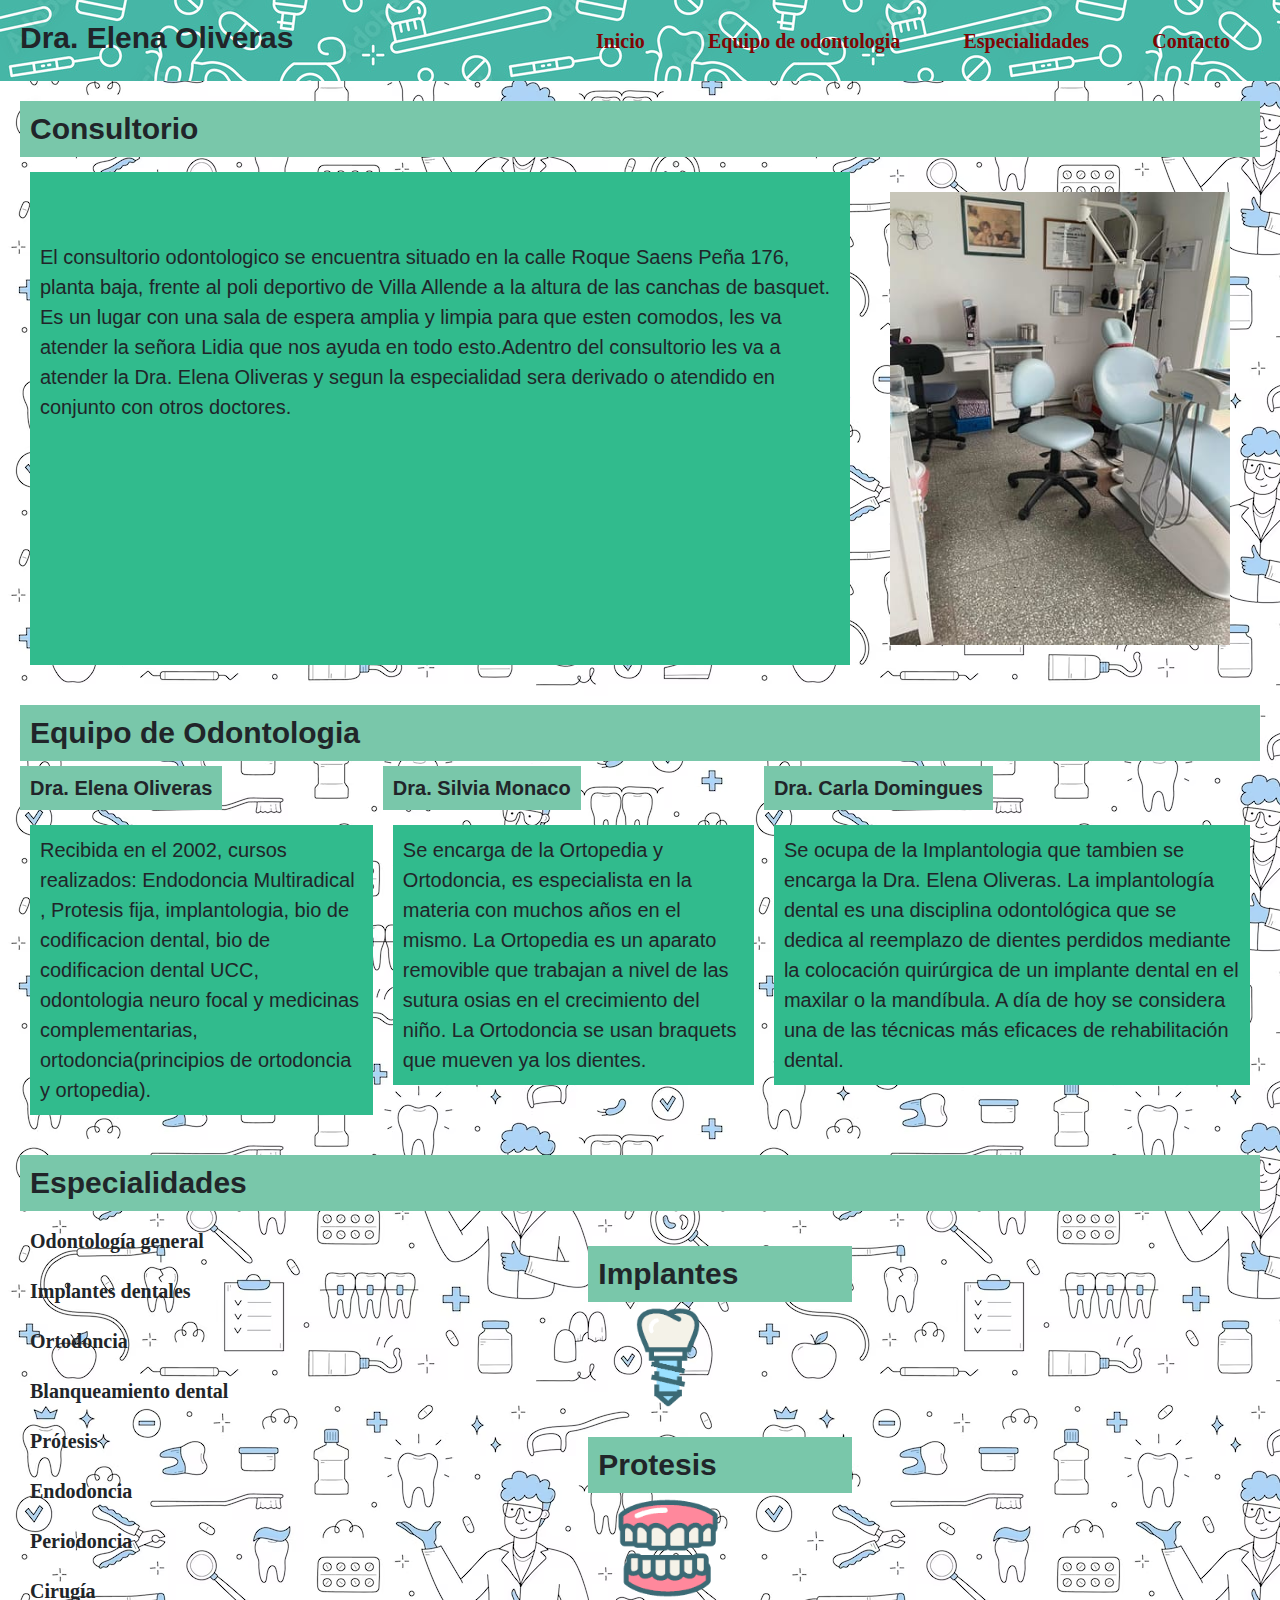
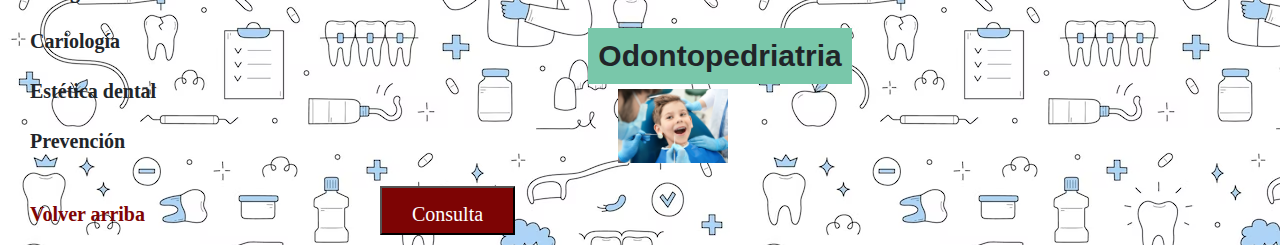
<file: index.html>
<!DOCTYPE html><!--Tipo de documento-->
<html lang="es"><!-- Lenguaje del sitio-->
<head><!-- Parte privada del sitio-->

        <meta charset="UTF-8"><!-- Leer caract. especiales (ñ, o, &)-->
        
        <meta http-equiv="X-UA-Compatible" content="IE=edge"> <!--
        Compatibilidad con Internet Explorer - Edge -->

        <meta name="viewport" content="width=device-width, initial-scale=1.0"><!-- 
        Adaptacion a dispocitivos moviles-->

        <title>Clean Dental- Especialidades Odontológicas en Córdoba Villa Allende</title>

        <link rel="shortcut icon" href="imagenes/ultimo icono diente.png" type="image/x-icon">
        <link rel="stylesheet" href="css/bootstrap.min.css">
        <link rel="stylesheet" href="css/estilos.css">

        <meta name="description" content="Hacemos Todas las especialidades odontológicas.
        Visita a la Odontologa Elena Oliveras Agost y Tene Tu Sonrisa Ideal.
        Somos de Cordoba Villa Allende.Saca Tu Turno en Segundos">

        <meta name="keywords" content="clean dental, pagina odontologia, diente, odontologia
        boca, sonrisa, doctora, odontologa, Cordoba, Villa Allende, Polideportivo,
        lugar odontologico, implantes, protesis, odontopedriatria">

        <meta name="robots" content="index, follow">


    </head>
    <body>

        <header id="Arriva">

            <div class="h2-1">
            

            <h2 class="drainicio">Dra. Elena Oliveras</h2>
    
            </div>

            <nav class="nav1">
                
                
                <a href="index.html" class="nav-inicio"> Inicio</a>
                
                <a href="#equipo-odontologia" class="nav-equipoodontologia">Equipo de odontologia</a>
                
                <a href="#especialidadesh2" class="nav-especialidades">Especialidades</a>
                
                <a href="paginas/contacto.html" class="nav-contacto" >Contacto</a>
                
            </nav>
            <nav class="navbar navbar-expand-lg bg-body-tertiary">
                <div class="container-fluid">
                <h2 class="navbar-brand" >Dra. Elena Oliveras</a>
                <button class="navbar-toggler" type="button" data-bs-toggle="collapse" data-bs-target="#navbarNavAltMarkup" aria-controls="navbarNavAltMarkup" aria-expanded="false" aria-label="Toggle navigation">
                    <span class="navbar-toggler-icon"></span>
                </button>
                <div class="collapse navbar-collapse" id="navbarNavAltMarkup">
                    <div class="navbar-nav">
                        <a class="nav-link"href="index.html">Inicio</a>
                        <a href="#equipo-odontologia" class="nav-link">Equipo de odontologia</a>
                        <a href="#especialidadesh2" class="nav-link">Especialidades</a>
                        <a class="nav-link" href="paginas/contacto.html">Contacto</a>
                    </div>
                </div>
                </div>
            </nav>

        </header>

        <main ><!-- contenido principal -->

            <section >

                <h2 class="titulo-consultorio">Consultorio</h2>

                <div class="consultorio">

                <p class="contenidoconsultorio">
                El consultorio odontologico se encuentra situado en la calle
                Roque Saens Peña 176, planta baja, frente al poli deportivo 
                de Villa Allende a la altura de las canchas de basquet.
                Es un lugar con una sala de espera amplia y limpia para 
                que esten comodos, les va atender la señora Lidia que nos ayuda
                en todo esto.Adentro del consultorio les va a atender la
                Dra. Elena Oliveras y segun la especialidad sera derivado o atendido
                en conjunto con otros doctores.
            

                </p>

                
                <img src="imagenes/imagen consultorio.jpg" alt="Consultorio de Clean Dental en Villa Allende" class="imagenconsul">

                </div> 


            </section>

            <section>   
                        <h2 id="equipo-odontologia" >Equipo de Odontologia </h2>

                <article class="equipoodontologico">
        
                    <article>
                    
                        <h3 >Dra. Elena Oliveras</h3>             
        
                        <p > 

                        Recibida en el 2002, cursos realizados: Endodoncia Multiradical
                        , Protesis fija, implantologia, bio de codificacion dental,
                        bio de codificacion dental UCC, odontologia neuro focal y medicinas
                        complementarias, ortodoncia(principios de ortodoncia y ortopedia).                                                                      
            
                        </p>

                    </article>
                
                    <article>
                        <h3 >Dra. Silvia Monaco</h3> 

                        <p > 
                        Se encarga de la Ortopedia y Ortodoncia, es especialista
                        en la materia con muchos años en el mismo. La Ortopedia 
                        es un aparato removible que trabajan a nivel de las sutura
                        osias en el crecimiento del niño. La Ortodoncia se usan
                            braquets que mueven ya los dientes.


                        </p>
                    </article>                                                                                        

                    <article>

                        <h3 >Dra. Carla Domingues</h3>

            
                        <p >
                        Se ocupa de la Implantologia que tambien se encarga
                        la Dra. Elena Oliveras. La implantología dental es
                        una disciplina odontológica que se dedica al reemplazo
                        de dientes perdidos mediante la colocación quirúrgica
                        de un implante dental en el maxilar o la mandíbula.
                        A día de hoy se considera una de las técnicas más
                        eficaces de rehabilitación dental.

                        </p>
                    </article>
                </article>
            </section>

        <section>

                        <h2 id="especialidadesh2">Especialidades</h2>
                
            <article class="especialidades">

                    <div>

                        <li >Odontología general</li>
                        <li> Implantes dentales</li>
                        <li>Ortodoncia</li> 
                        <li>Blanqueamiento dental</li>
                        <li>Prótesis</li>    
                        <li>Endodoncia</li>    
                        <li>Periodoncia</li>    
                        <li>Cirugía</li>    
                        <li>Cariología</li>    
                        <li>Estética dental</li>    
                        <li>Prevención</li> 
            
                
                    </div>

                <div class="imgespecialidades">

                    <div class="implantesinicio">

                        <h2>Implantes</h2>
                        <a href="paginas/Implates.html"><img src="imagenes/implantesinicio.png" alt="Implates de Clean Dental en Villa Allende" class="imgimplantesinicio"
                            ></a>

                    </div>

                    <div class="protesisinicio">

                        <h2>Protesis</h2>
                        <a href="paginas/Protesis.html"><img src="imagenes/protesisinicio.png"
                        alt="Protesis de Clean Dental en Villa Allende" class="imgprotesisinicio"></a>

                    </div>

                    <div class="odontopedriatriainicio">

                        <h2>Odontopedriatria</h2>
                        <a href="paginas/Odontopedriatria.html"><img src="imagenes/imagen niño.jpg" alt="Odontopedriatria de Clean Dental e n Villa Allende" class="imgodontopedriatriainicio"></a>
            
                    </div>


                </div>

            </article>
            
        </section>


    </main>
    
        <footer><!--Pie de pagina -->

            <a href="#Arriva" class="volver-arriba">Volver arriba </a>

            <button class="botoninicioconsulta"><a class="consulta" href="paginas/contacto.html">Consulta</a></button>
            
        </footer>
    
            <script src="js/bootstrap.min.js"></script>

    </body>
</html>
</file>
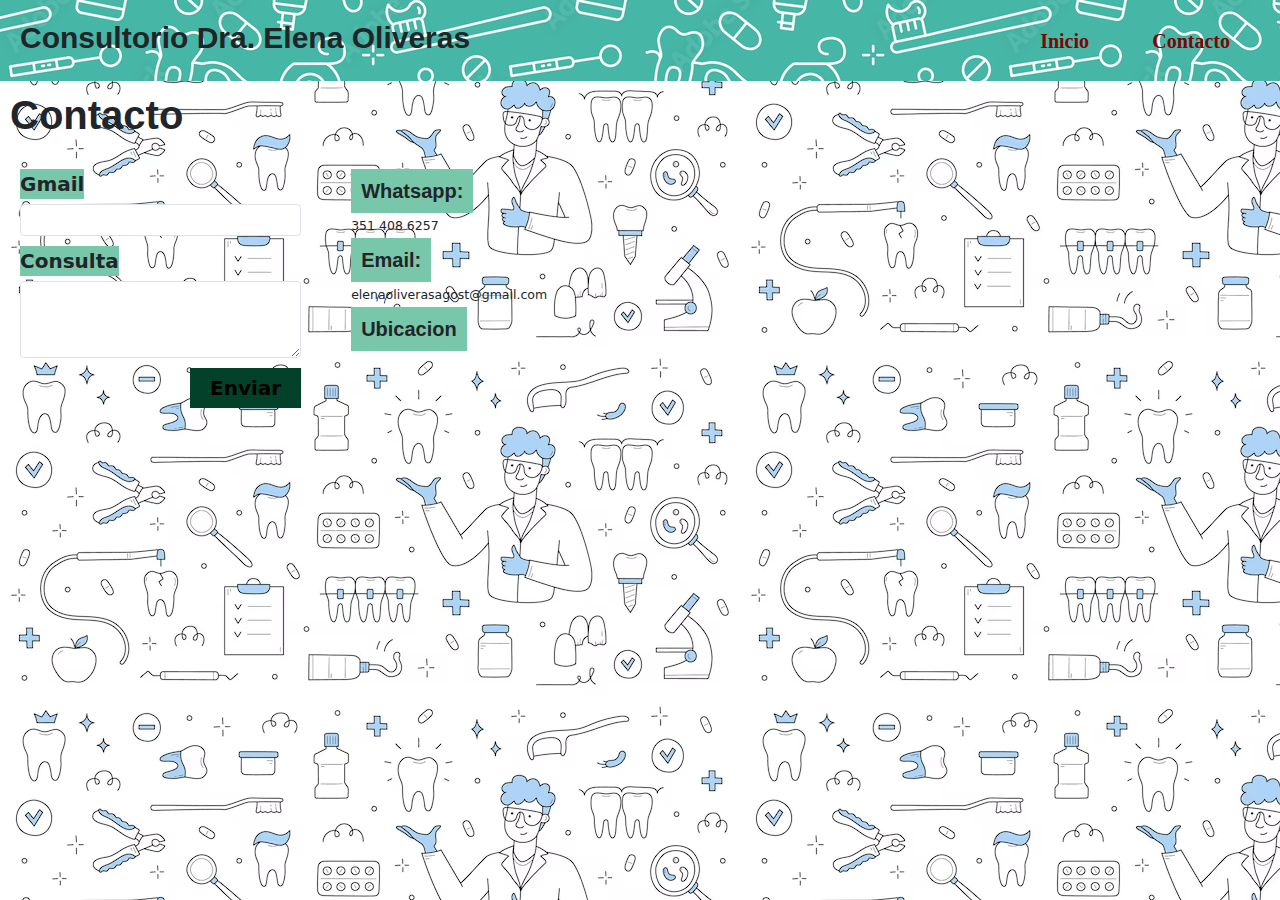
<file: contacto.html>
<!DOCTYPE html>
<html lang="es">
    <head>
        <meta charset="UTF-8">

        <meta http-equiv="X-UA-Compatible" content="IE=edge">

        <meta name="viewport" content="width=device-width, initial-scale=1.0">
        
        <title>Contacto</title>
        
        <link rel="shortcut icon" href="imagenes/Telefono icono.png" type="image/x-icon">

        <link rel="stylesheet" href="css/bootstrap.min.css">

        <link rel="stylesheet" href="css/estilos.css">

    </head>

    <body>

        <header class="header-flex">

                <div class="h2-1">

                    <h2 class="drainicio2">Consultorio 
                    Dra. Elena Oliveras
                    </h2>
    
                </div>

            <nav class="nav1">

                    <a href="index.html"> Inicio</a>

                    <a href="contacto.html">Contacto</a>

            </nav>

            <nav class="navbar navbar-expand-lg bg-body-tertiary">
                <div class="container-fluid">
                <h2 class="navbar-brand" >Dra. Elena Oliveras</a>
                <button class="navbar-toggler" type="button" data-bs-toggle="collapse" data-bs-target="#navbarNavAltMarkup" aria-controls="navbarNavAltMarkup" aria-expanded="false" aria-label="Toggle navigation">
                    <span class="navbar-toggler-icon"></span>
                </button>
                <div class="collapse navbar-collapse" id="navbarNavAltMarkup">
                    <div class="navbar-nav">
                        <a class="nav-link"href="index.html">Inicio</a>
                        
                        
                        <a class="nav-link" href="contacto.html">Contacto</a>
                    </div>
                </div>
                </div>
            </nav>

        </header>

        <main>

            <h1>
                Contacto
            </h1>

        <section class="contacto">

            <article class="generallabel">

                <form>
                    <div class="mb-3">
                        <label for="exampleFormControlInput1" class="form-label">Gmail</label>
                        <input type="email" class="form-control" id="exampleFormControlInput1" >
                    </div>
                    <div class="mb-3">
                        <label for="exampleFormControlTextarea1" class="form-label">Consulta</label>
                        <textarea class="form-control" id="exampleFormControlTextarea1" rows="3"></textarea>
                    </div>
                    <button type="submit" class="boton-enviar">Enviar</button>
                </form>

            </article>

            <article class="imfoodontologica">      

                    <h3>Whatsapp:</h3>

                    <h5>351 408 6257</h5>
                <div>

                    <h3>Email:</h3>

                    <h5>elenaoliverasagost@gmail.com</h5>
                </div>

                    <h3>Ubicacion</h3>
                <div>

                    <iframe src="https://www.google.com/maps/embed?pb=!1m18!1m12!1m3!1d244.44894325415075!2d-64.29400483254088!3d-31.289322999999982!2m3!1f0!2f0!3f0!3m2!1i1024!2i768!4f13.1!3m3!1m2!1s0x94329d1f1dea2419%3A0xd859c68087dd943c!2sAv.%20S%C3%A1enz%20Pe%C3%B1a%20176%2C%20X5105%20Villa%20Allende%2C%20C%C3%B3rdoba!5e1!3m2!1ses!2sar!4v1683322379137!5m2!1ses!2sar" width="600" height="450" style="border:0;" allowfullscreen="" loading="lazy" referrerpolicy="no-referrer-when-downgrade" class="contacto-ubicacion">
                    </iframe>
                </div>

            </article>

        </section  >

        </main>


        <script src="js/bootstrap.min.js "></script>

    </body>
</html>
</file>
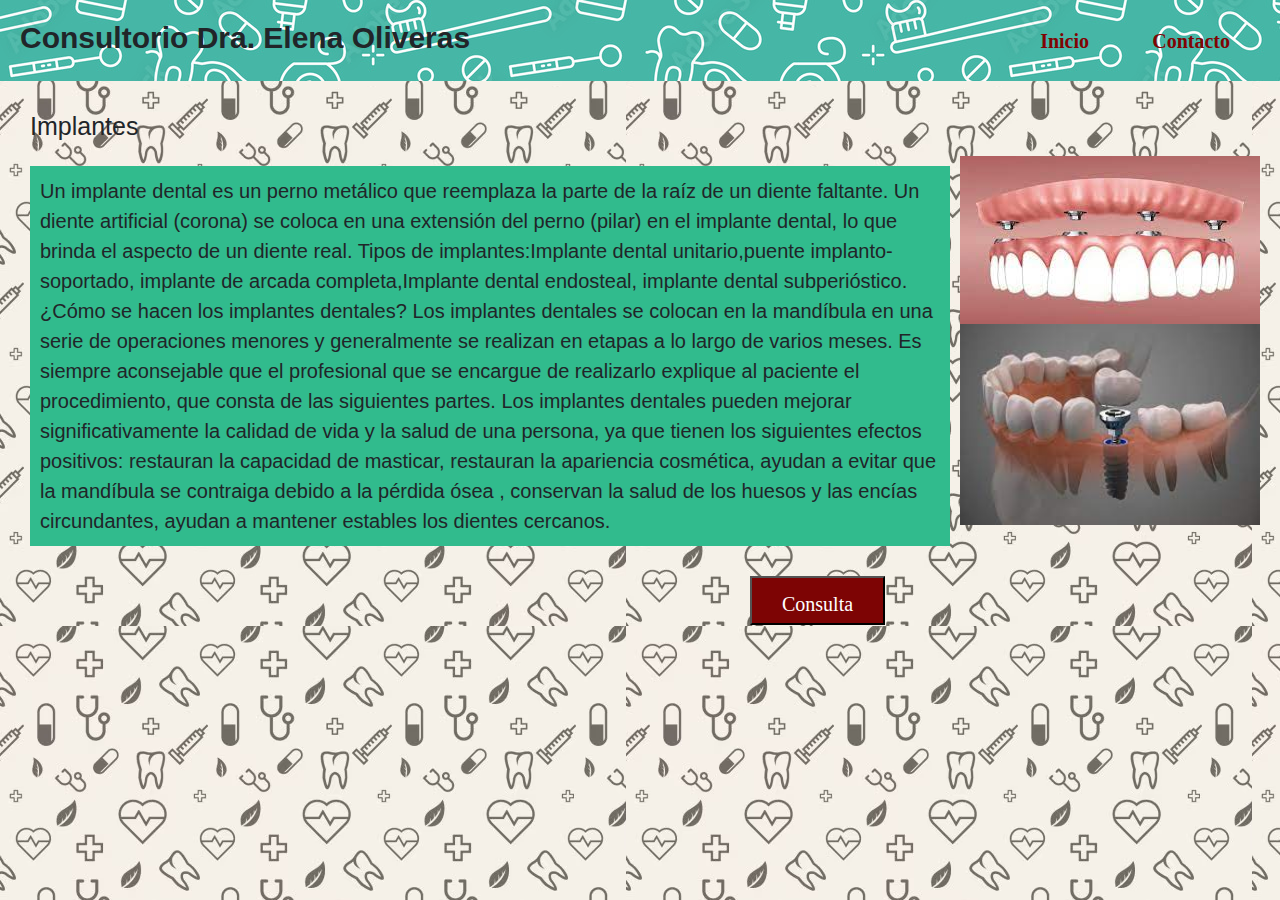
<file: Implates.html>
<!DOCTYPE html>
<html lang="es">
    <head>
        <meta charset="UTF-8">

        <meta http-equiv="X-UA-Compatible" content="IE=edge">

        <meta name="viewport" content="width=device-width, initial-scale=1.0">

        <title>Implantes</title>

        <link rel="shortcut icon" href="imagenes/ultimo icono diente.png" type="image/x-icon">

        <link rel="stylesheet" href="css/bootstrap.min.css">

        <link rel="stylesheet" href="css/estilos.css">


    </head>

    

        <header class="header">

                <div class="h2-1">

                    <h2 class="drainicio2">Consultorio 
                    Dra. Elena Oliveras
                    </h2>
        
                </div>

            <nav class="nav1">
                    <a href="index.html"> Inicio</a>
    
                    <a href="contacto.html">Contacto</a>

            </nav>
            <nav class="navbar navbar-expand-lg bg-body-tertiary">
                <div class="container-fluid">
                <h2 class="navbar-brand" >Dra. Elena Oliveras</a>
                <button class="navbar-toggler" type="button" data-bs-toggle="collapse" data-bs-target="#navbarNavAltMarkup" aria-controls="navbarNavAltMarkup" aria-expanded="false" aria-label="Toggle navigation">
                    <span class="navbar-toggler-icon"></span>
                </button>
                <div class="collapse navbar-collapse" id="navbarNavAltMarkup">
                    <div class="navbar-nav">
                        <a class="nav-link"href="index.html">Inicio</a>
                        <a class="nav-link" href="contacto.html">Contacto</a>
                    </div>
                </div>
                </div>
            </nav>

        </header>

    <body class="body-1">

        <main class="main">

            <section>

                        <h1 class="h1">
                        Implantes
                        </h1>

                <article class="implantes">

                    <p class=p-protesis>
                    Un implante dental es un perno metálico que reemplaza
                    la parte de la raíz de un diente faltante. Un diente
                    artificial (corona) se coloca en una extensión del
                    perno (pilar) en el implante dental, lo que brinda
                    el aspecto de un diente real.


                    Tipos de implantes:Implante dental unitario,puente implanto-soportado,
                    implante de arcada completa,Implante dental endosteal,
                    implante dental subperióstico.

                    ¿Cómo se hacen los implantes dentales?

                    Los implantes dentales se colocan en la mandíbula en
                    una serie de operaciones menores y generalmente se realizan
                    en etapas a lo largo de varios meses. Es siempre aconsejable
                    que el profesional que se encargue de realizarlo explique al
                    paciente el procedimiento, que consta de las siguientes partes.

                    Los implantes dentales pueden mejorar significativamente la calidad de vida y la salud de una persona, ya que tienen los siguientes efectos positivos:

                    restauran la capacidad de masticar,
                    restauran la apariencia cosmética, ayudan a evitar que la mandíbula se contraiga debido a la pérdida ósea
                    , conservan la salud de los huesos y las encías circundantes, 
                    ayudan a mantener estables los dientes cercanos.



                    </p>

                <div class="imgimplantes" >

                        <img src="imagenes/implante 1.jpg" alt="Implantes " class="img1impl">

                    <div class="imgimplantes2">

                        <img src="imagenes/Implante 2.jpg" alt="Implantes" class="img2impl">
                    </div>
                </div>

                </article>

            </section>

        </main>


        <footer>

            <button class="botonconsulta1"><a class="consulta" href="contacto.html">Consulta</a></button>
        
        </footer>


        <script src="js/bootstrap.min.js"></script>



    </body>

</html>
</file>
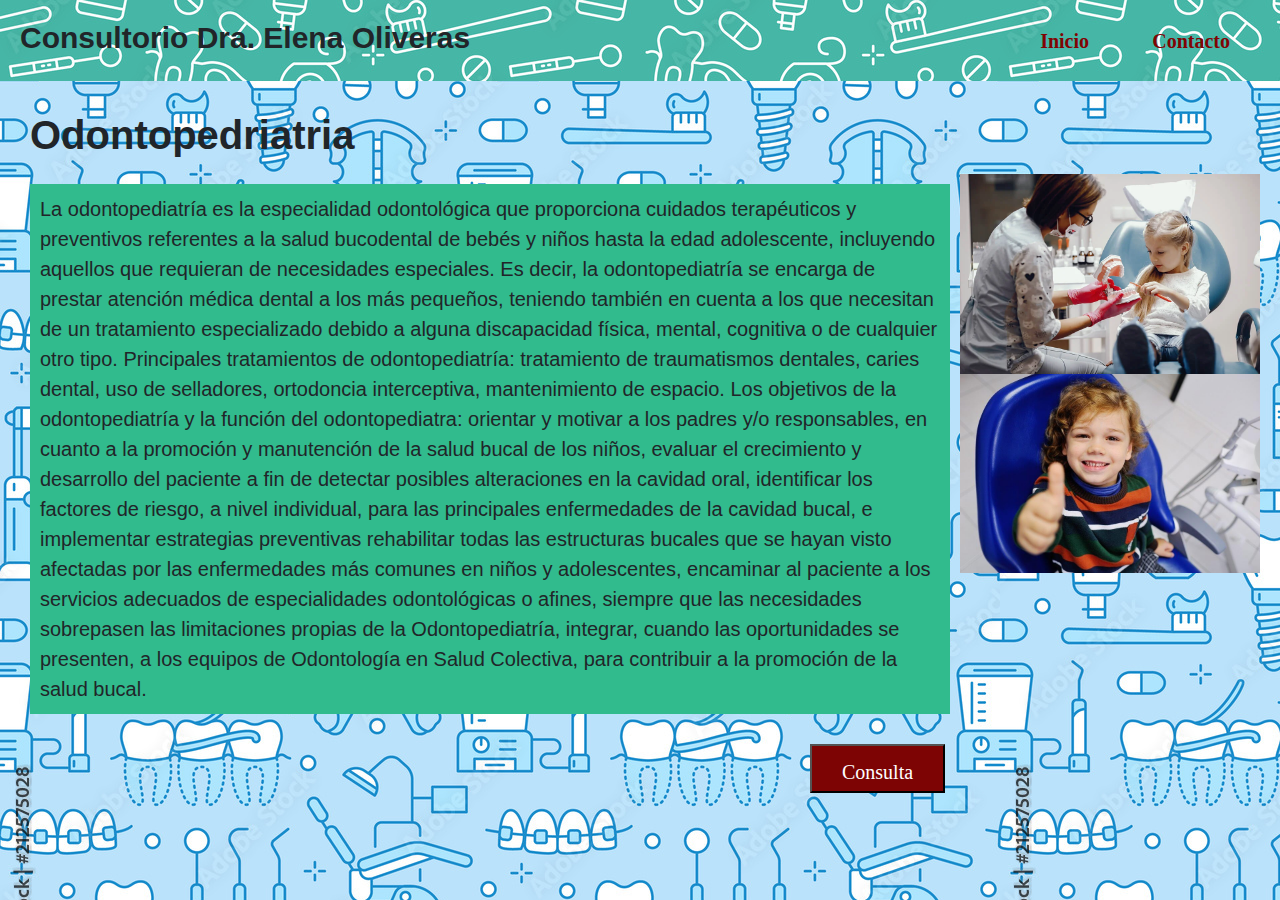
<file: Odontopedriatria.html>
<!DOCTYPE html>
<html lang="es">
    <head>
        <meta charset="UTF-8">

        <meta http-equiv="X-UA-Compatible" content="IE=edge">

        <meta name="viewport" content="width=device-width, initial-scale=1.0">

        <title>Odontopedriatria</title>

        <link rel="shortcut icon" href="imagenes/ultimo icono diente.png" type="image/x-icon">

        <link rel="stylesheet" href="css/bootstrap.min.css">
        
        <link rel="stylesheet" href="css/estilos.css">
    </head>

    

        <header class="header2">

            <div class="h2-1">

                <h2 class="drainicio2">Consultorio 
                Dra. Elena Oliveras
                </h2>
    
            </div>

            <nav class="nav1">

                <a href="index.html"> Inicio</a>

                <a href="contacto.html">Contacto</a>

            </nav>

            <nav class="navbar navbar-expand-lg bg-body-tertiary">
                <div class="container-fluid">
                <h2 class="navbar-brand" >Dra. Elena Oliveras</a>
                <button class="navbar-toggler" type="button" data-bs-toggle="collapse" data-bs-target="#navbarNavAltMarkup" aria-controls="navbarNavAltMarkup" aria-expanded="false" aria-label="Toggle navigation">
                    <span class="navbar-toggler-icon"></span>
                </button>
                <div class="collapse navbar-collapse" id="navbarNavAltMarkup">
                    <div class="navbar-nav">
                        <a class="nav-link"href="index.html">Inicio</a>
                        <a class="nav-link" href="contacto.html">Contacto</a>
                    </div>
                </div>
                </div>
            </nav>

        </header>


        <body class="fondoodontopedriatria">
    
        <main class="main2">

            <section>

                    <h1 >
                    Odontopedriatria
                    </h1>

                <article class="odontopedriatria">

    

                        <p>
                        La odontopediatría es la especialidad odontológica que proporciona
                        cuidados terapéuticos y preventivos referentes a la salud bucodental
                        de bebés y niños hasta la edad adolescente, incluyendo aquellos que
                        requieran de necesidades especiales.
                        Es decir, la odontopediatría se encarga de prestar atención médica
                        dental a los más pequeños, teniendo también en cuenta a los que necesitan
                        de un tratamiento especializado debido a alguna discapacidad física, mental,
                        cognitiva o de cualquier otro tipo.
                        Principales tratamientos de odontopediatría: tratamiento de traumatismos dentales,
                        caries dental, uso de selladores, ortodoncia interceptiva,
                        mantenimiento de espacio.

                        Los objetivos de la odontopediatría y la función del odontopediatra:
                        orientar y motivar a los padres y/o responsables, en cuanto a la promoción y manutención de la salud bucal de los niños,
                        evaluar el crecimiento y desarrollo del paciente a fin de detectar posibles alteraciones en la cavidad oral,
                        identificar los factores de riesgo, a nivel individual, para las principales enfermedades de la cavidad bucal, e implementar estrategias preventivas 
                        rehabilitar todas las estructuras bucales que se hayan visto afectadas por las enfermedades más comunes en niños y adolescentes,
                        encaminar al paciente a los servicios adecuados de especialidades odontológicas o afines, siempre que las necesidades sobrepasen las limitaciones propias de la Odontopediatría,
                        integrar, cuando las oportunidades se presenten, a los equipos de Odontología en Salud Colectiva, para contribuir a la promoción de la salud bucal.

                        </p>

                    <div class="imgodontopedriatria">

                            <img src="imagenes/odontopediatria 1.webp" alt="Odontopedriatria" class="img1odon">

                        <div class="imgodontopedriatria2">

                            <img src="imagenes/odontopediatra 2.jpg" alt="Odontopedriatria" class="img2odon">
                        </div>
                    
                    </div>
        

                </article>

            </section>

        </main>


        <footer>

            <button class="botonconsulta2"><a class="consulta" href="contacto.html">Consulta</a></button>
        
        </footer>


        <script src="js/bootstrap.min.js"></script>

    </body>
</html>
</file>
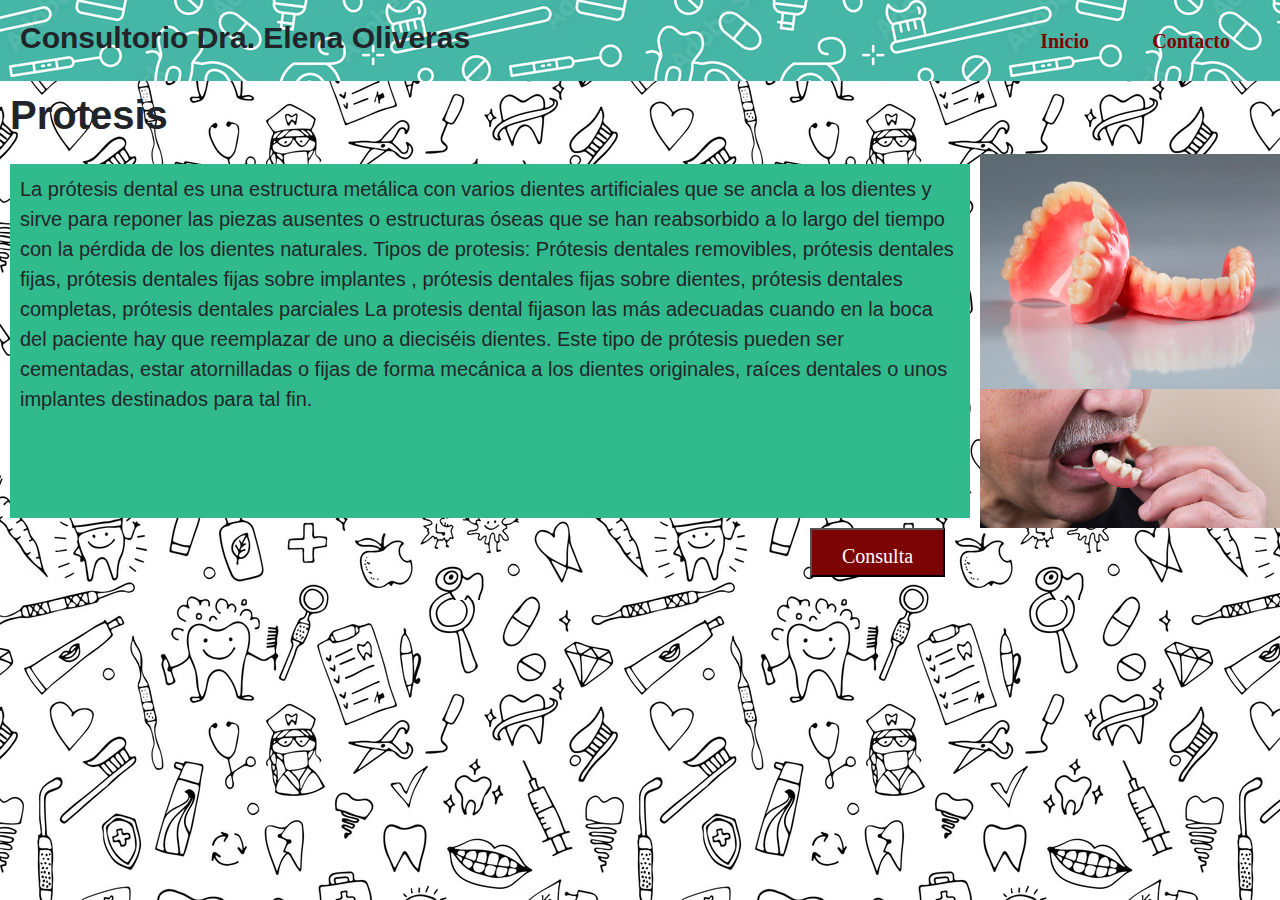
<file: Protesis.html>
<!DOCTYPE html>
<html lang="es">
    <head>
        <meta charset="UTF-8">

        <meta http-equiv="X-UA-Compatible" content="IE=edge">

        <meta name="viewport" content="width=device-width, initial-scale=1.0">

        <title>Protesis</title>

        <link rel="shortcut icon" href="imagenes/ultimo icono diente.png" type="image/x-icon">
        
        <link rel="stylesheet" href="css/bootstrap.min.css">

        <link rel="stylesheet" href="css/estilos.css">

    </head>

    

        <header class="header3">

            <div class="h2-1">

                <h2 class="drainicio2">Consultorio 
                Dra. Elena Oliveras
                </h2>
    
            </div>

            <nav class="nav1">

                <a href="index.html"> Inicio</a>

                <a href="contacto.html">Contacto</a>

            </nav>

            <nav class="navbar navbar-expand-lg bg-body-tertiary">
                <div class="container-fluid">
                <h2 class="navbar-brand" >Dra. Elena Oliveras</a>
                <button class="navbar-toggler" type="button" data-bs-toggle="collapse" data-bs-target="#navbarNavAltMarkup" aria-controls="navbarNavAltMarkup" aria-expanded="false" aria-label="Toggle navigation">
                    <span class="navbar-toggler-icon"></span>
                </button>
                <div class="collapse navbar-collapse" id="navbarNavAltMarkup">
                    <div class="navbar-nav">
                        <a class="nav-link"href="index.html">Inicio</a>
                        <a class="nav-link" href="contacto.html">Contacto</a>
                    </div>
                </div>
                </div>
            </nav>
            
        </header>

    <body class="body-2">
    
    <main class="main3">


                <h1>
                    Protesis
                </h1>

        <article class="protesis">

                <p class="pProtesis">
                La prótesis dental es una estructura metálica con varios
                dientes artificiales que se ancla a los dientes y sirve
                para reponer las piezas ausentes o estructuras óseas
                que se han reabsorbido a lo largo del tiempo con la
                pérdida de los dientes naturales.

                Tipos de protesis:
                Prótesis dentales removibles, prótesis dentales fijas, prótesis dentales fijas sobre implantes
                , prótesis dentales fijas sobre dientes, prótesis dentales completas,
                prótesis dentales parciales
            
                La protesis dental fijason las más adecuadas cuando en la boca
                del paciente hay que reemplazar de uno a dieciséis dientes. 
                Este tipo de prótesis pueden ser cementadas, estar atornilladas
                o fijas de forma mecánica a los dientes originales, raíces dentales
                o unos implantes destinados para tal fin.
            

                </p>

            <div class="imgprotesis">

                    <img src="imagenes/protesis 1.jpg" alt="Protesis" class="img1prot">
                
                <div class="imgprotesis2">

                    <img src="imagenes/Protesis 2.jpg" alt="Protesis" class="img2prot">
                </div>
            </div>

        </article>

    </main>

    <footer>

        <button class="botonconsulta3"><a class="consulta" href="contacto.html">Consulta</a></button>
    
    </footer>


    <script src="js/bootstrap.min.js"></script>

</body>
</html>
</file>
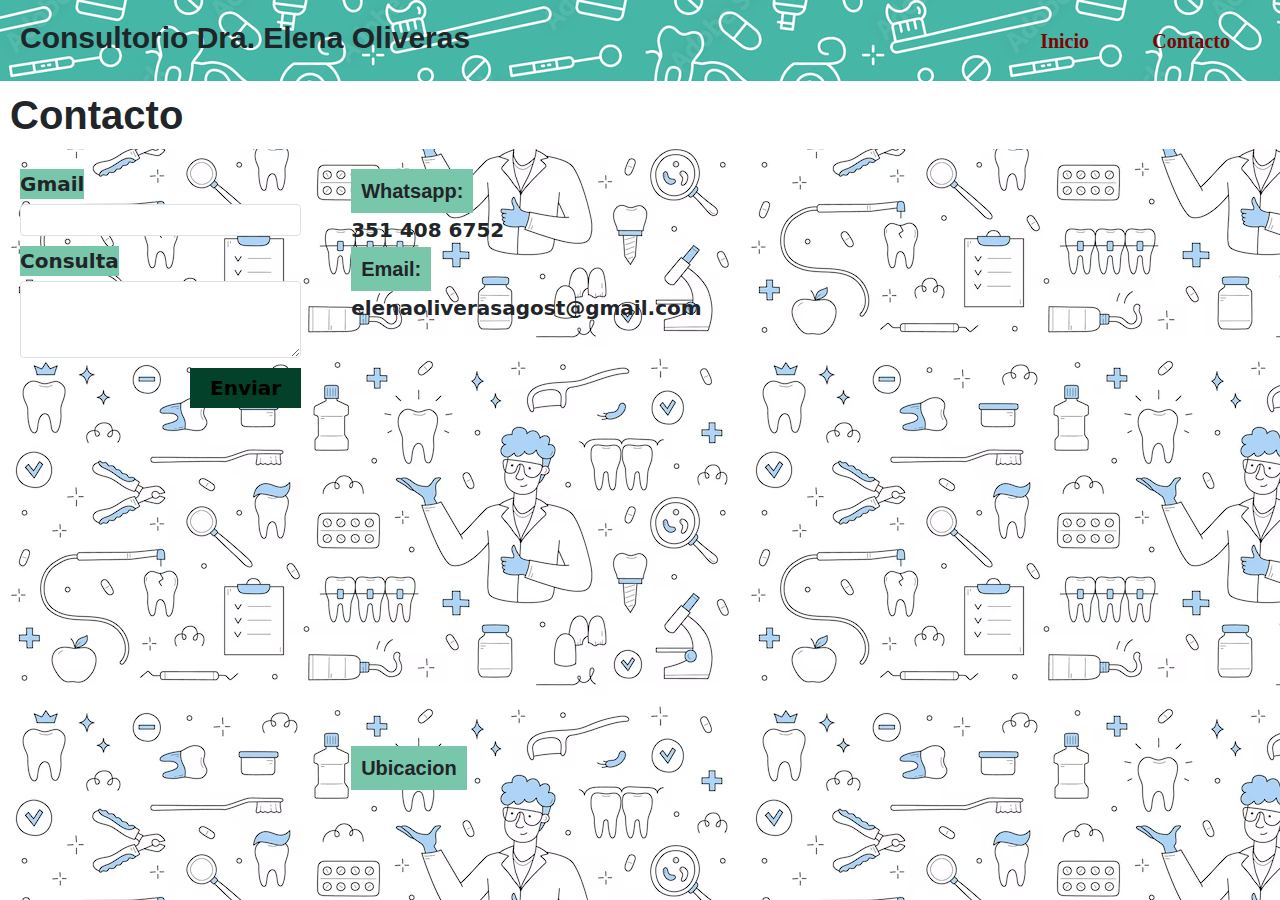
<file: paginas/contacto.html>
<!DOCTYPE html>
<html lang="es">
    <head>
        <meta charset="UTF-8">

        <meta http-equiv="X-UA-Compatible" content="IE=edge">

        <meta name="viewport" content="width=device-width, initial-scale=1.0">
        
        <title>Contacto</title>
        
        <link rel="shortcut icon" href="../imagenes/Telefono icono.png" type="image/x-icon">
        <link rel="stylesheet" href="../css/bootstrap.min.css">
        <link rel="stylesheet" href="../css/estilos.css">

        <meta name="description" content="Hacemos Todas las especialidades odontológicas.
        Visita a la Odontologa Elena Oliveras Agost y Tene Tu Sonrisa Ideal.
        Somos de Cordoba Villa Allende.Saca Tu Turno en Segundos.Registrate Con 
        Tu Email, Tu Consulta y Ya Tendras Tu Turno">

        <meta name="keywords" content="pagina odontologia, diente, odontologia
        boca, sonrisa, doctora, odontologa, Cordoba, Villa Allende, Polideportivo,
        lugar odontologico, implantes, protesis, odontopedriatria, consulta, contacto.">
    </head>

    <body>

        <header class="header-flex">

                <div class="h2-1">

                    <h2 class="drainicio2">Consultorio 
                    Dra. Elena Oliveras
                    </h2>
    
                </div>

            <nav class="nav1">

                    <a href="../index.html"> Inicio</a>

                    <a href="../paginas/contacto.html">Contacto</a>

            </nav>

            <nav class="navbar navbar-expand-lg bg-body-tertiary">
                <div class="container-fluid">
                <h2 class="navbar-brand" >Dra. Elena Oliveras</a>
                <button class="navbar-toggler" type="button" data-bs-toggle="collapse" data-bs-target="#navbarNavAltMarkup" aria-controls="navbarNavAltMarkup" aria-expanded="false" aria-label="Toggle navigation">
                    <span class="navbar-toggler-icon"></span>
                </button>
                <div class="collapse navbar-collapse" id="navbarNavAltMarkup">
                    <div class="navbar-nav">
                        <a class="nav-link"href="../index.html">Inicio</a>
                        
                        
                        <a class="nav-link" href="../paginas/contacto.html">Contacto</a>
                    </div>
                </div>
                </div>
            </nav>

        </header>

        <main>

            <h1 class="h1-contacto">
                Contacto
            </h1>

        <section class="contacto">

            <article class="generallabel">

                <form>
                    <div class="mb-3">
                        <label for="exampleFormControlInput1" class="form-label">Gmail</label>
                        <input type="email" class="form-control" id="exampleFormControlInput1" >
                    </div>
                    <div class="mb-3">
                        <label for="exampleFormControlTextarea1" class="form-label">Consulta</label>
                        <textarea class="form-control" id="exampleFormControlTextarea1" rows="3"></textarea>
                    </div>
                    <button type="submit" class="boton-enviar">Enviar</button>
                </form>

            </article>

            <article class="imfoodontologica">      

                    <h3>Whatsapp:</h3>

                    <h4>351 408 6752</h4>
                <div>

                    <h3>Email:</h3>

                    <h4>elenaoliverasagost@gmail.com</h4>
                </div>
                
                <div>
                    <h3>Ubicacion</h3>
                

                    <iframe src="https://www.google.com/maps/embed?pb=!1m18!1m12!1m3!1d244.44894325415075!2d-64.29400483254088!3d-31.289322999999982!2m3!1f0!2f0!3f0!3m2!1i1024!2i768!4f13.1!3m3!1m2!1s0x94329d1f1dea2419%3A0xd859c68087dd943c!2sAv.%20S%C3%A1enz%20Pe%C3%B1a%20176%2C%20X5105%20Villa%20Allende%2C%20C%C3%B3rdoba!5e1!3m2!1ses!2sar!4v1683322379137!5m2!1ses!2sar" width="600" height="450" style="border:0;" allowfullscreen="" loading="lazy" referrerpolicy="no-referrer-when-downgrade" class="contacto-ubicacion">
                    </iframe>
                </div>

            </article>

        </section  >

        </main>


        <script src="../js/bootstrap.min.js "></script>

    </body>
</html>
</file>
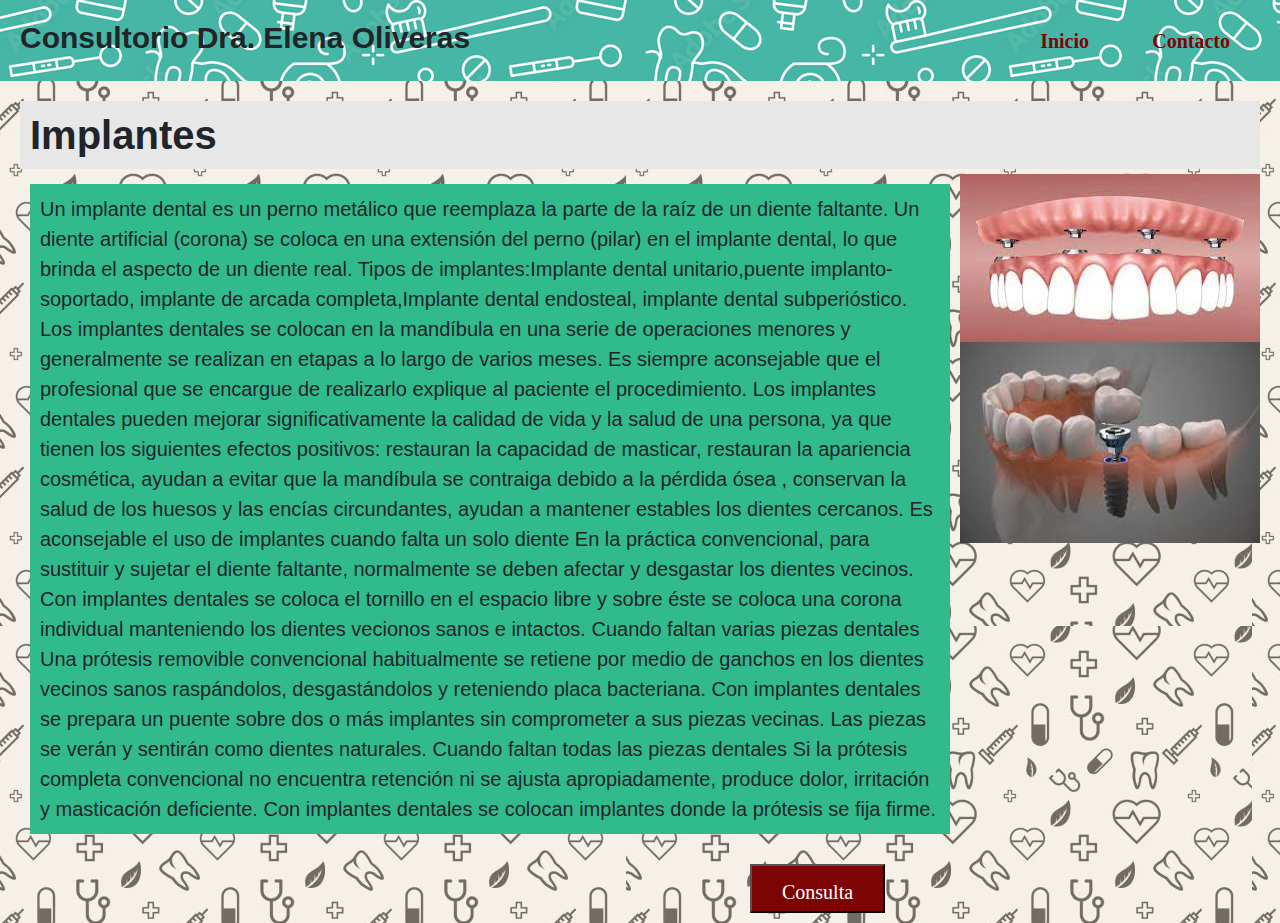
<file: paginas/Implates.html>
<!DOCTYPE html>
<html lang="es">
    <head>
        <meta charset="UTF-8">

        <meta http-equiv="X-UA-Compatible" content="IE=edge">

        <meta name="viewport" content="width=device-width, initial-scale=1.0">

        <title>Implantes</title>

        <link rel="shortcut icon" href="../imagenes/ultimo icono diente.png" type="image/x-icon">
        <link rel="stylesheet" href="../css/bootstrap.min.css">
        <link rel="stylesheet" href="../css/estilos.css">

        <meta name="description" content="Hacemos Todas las especialidades y mejores implantes odontológicas.
        Visita a la Odontologa Elena Oliveras Agost y Tene Tu Sonrisa Ideal.
        Somos de Cordoba Villa Allende.Saca Tu Turno en Segundos">

        <meta name="keywords" content="pagina odontologia, diente, odontologia
        boca, sonrisa, doctora, odontologa, Cordoba, Villa Allende, Polideportivo,
        lugar odontologico, implantes, protesis, odontopedriatria">
    </head>

    <body class="body-1">

        <header class="header">

                <div class="h2-1">

                    <h2 class="drainicio2">Consultorio 
                    Dra. Elena Oliveras
                    </h2>
        
                </div>

            <nav class="nav1">
                    <a href="../index.html"> Inicio</a>
    
                    <a href="../paginas/contacto.html">Contacto</a>

            </nav>
            <nav class="navbar navbar-expand-lg bg-body-tertiary">
                <div class="container-fluid">
                <h2 class="navbar-brand" >Dra. Elena Oliveras</a>
                <button class="navbar-toggler" type="button" data-bs-toggle="collapse" data-bs-target="#navbarNavAltMarkup" aria-controls="navbarNavAltMarkup" aria-expanded="false" aria-label="Toggle navigation">
                    <span class="navbar-toggler-icon"></span>
                </button>
                <div class="collapse navbar-collapse" id="navbarNavAltMarkup">
                    <div class="navbar-nav">
                        <a class="nav-link"href="../index.html">Inicio</a>
                        <a class="nav-link" href="../paginas/contacto.html">Contacto</a>
                    </div>
                </div>
                </div>
            </nav>

        </header>

    

        <main class="main">

            <section>

                        <h1 class="h1-implantes">
                        Implantes
                        </h1>

                <article class="implantes">

                    <p class="p-protesis">
                    Un implante dental es un perno metálico que reemplaza
                    la parte de la raíz de un diente faltante. Un diente
                    artificial (corona) se coloca en una extensión del
                    perno (pilar) en el implante dental, lo que brinda
                    el aspecto de un diente real.


                    Tipos de implantes:Implante dental unitario,puente implanto-soportado,
                    implante de arcada completa,Implante dental endosteal,
                    implante dental subperióstico.


                    Los implantes dentales se colocan en la mandíbula en
                    una serie de operaciones menores y generalmente se realizan
                    en etapas a lo largo de varios meses. Es siempre aconsejable
                    que el profesional que se encargue de realizarlo explique al
                    paciente el procedimiento.

                    Los implantes dentales pueden mejorar significativamente la calidad de vida y la salud de una persona, ya que tienen los siguientes efectos positivos:

                    restauran la capacidad de masticar,
                    restauran la apariencia cosmética, ayudan a evitar que la mandíbula se contraiga debido a la pérdida ósea
                    , conservan la salud de los huesos y las encías circundantes, 
                    ayudan a mantener estables los dientes cercanos.
                    
                    Es aconsejable el uso de implantes cuando falta un solo diente
                    En la práctica convencional, para sustituir y sujetar el diente faltante, normalmente se deben afectar y desgastar los dientes vecinos. Con implantes dentales se coloca el tornillo en el espacio libre y sobre éste se coloca una corona individual manteniendo los dientes vecionos sanos e intactos.
                    Cuando faltan varias piezas dentales
                    Una prótesis removible convencional habitualmente se retiene por medio de ganchos en los dientes vecinos sanos raspándolos, desgastándolos y reteniendo placa bacteriana.
                    Con implantes dentales se prepara un puente sobre dos o más implantes sin comprometer a sus piezas vecinas. Las piezas se verán y sentirán como dientes naturales.
                    Cuando faltan todas las piezas dentales
                    Si la prótesis completa convencional no encuentra retención ni se ajusta apropiadamente, produce dolor, irritación y masticación deficiente.
                    Con implantes dentales se colocan implantes donde la prótesis se fija firme.


                    </p>

                <div class="imgimplantes" >

                        <img src="../imagenes/implante 1.jpg" alt="imagenes Implantes en Villa Allende " class="img1impl">

                    <div class="imgimplantes2">

                        <img src="../imagenes/Implante 2.jpg" alt="imagenes Implantes en Villa Allende" class="img2impl">
                    </div>
                </div>

                </article>

            </section>

        </main>


        <footer>

            <button class="botonconsulta1"><a class="consulta" href="../paginas/contacto.html">Consulta</a></button>
        
        </footer>


        <script src="../js/bootstrap.min.js"></script>



    </body>

</html>
</file>
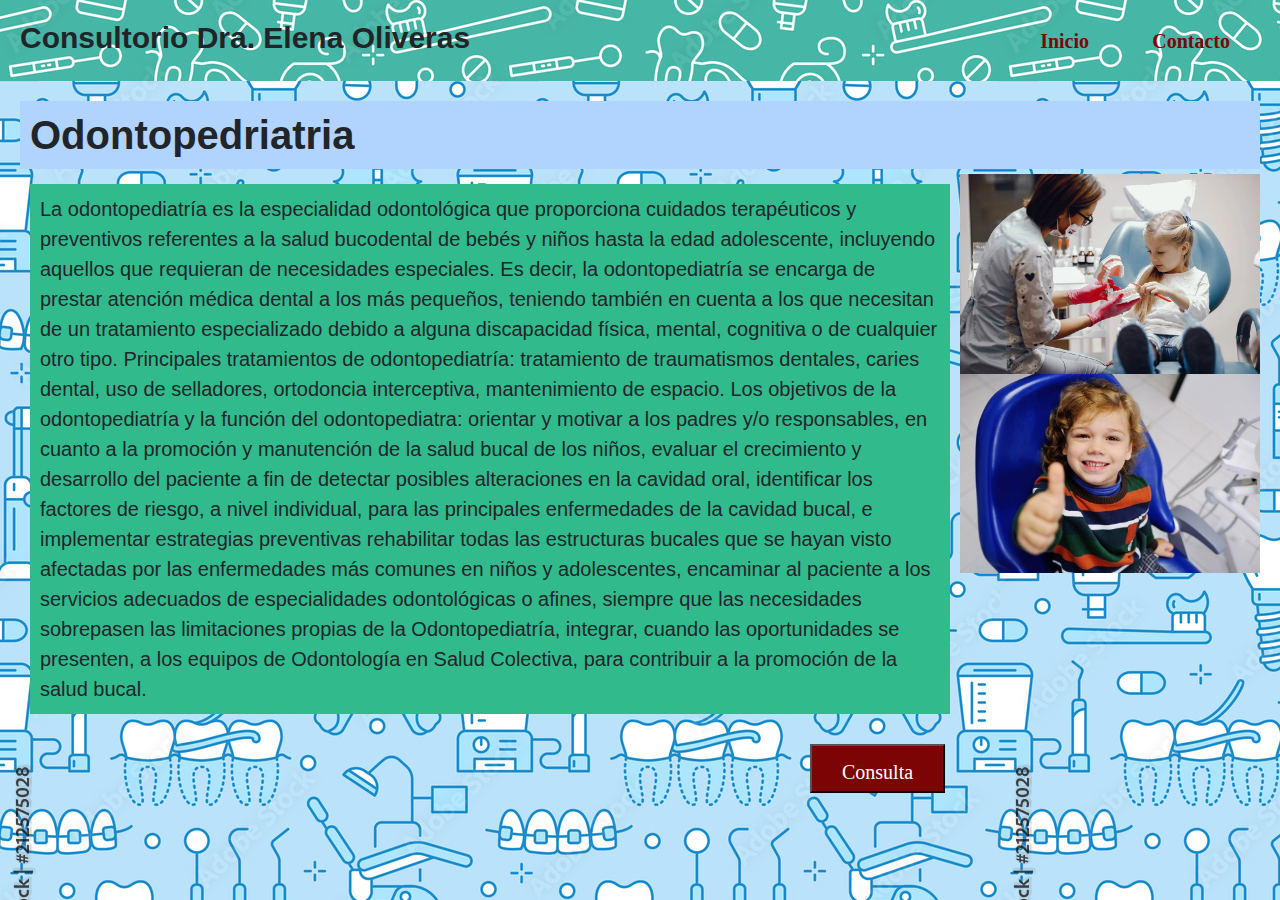
<file: paginas/Odontopedriatria.html>
<!DOCTYPE html>
<html lang="es">
    <head>
        <meta charset="UTF-8">

        <meta http-equiv="X-UA-Compatible" content="IE=edge">

        <meta name="viewport" content="width=device-width, initial-scale=1.0">

        <title>Odontopedriatria</title>

        <link rel="shortcut icon" href="../imagenes/ultimo icono diente.png" type="image/x-icon">
        <link rel="stylesheet" href="../css/bootstrap.min.css">
        <link rel="stylesheet" href="../css/estilos.css">

        <meta name="description" content="Hacemos Todas las especialidades y mejores
        sistemas para atender a los niños odontológicas.
        Visita a la Odontologa Elena Oliveras Agost y Tene Tu Sonrisa Ideal.
        Somos de Cordoba Villa Allende.Saca Tu Turno en Segundos">
        
        <meta name="keywords" content="pagina odontologia, diente, odontologia
        boca, sonrisa, doctora, odontologa, Cordoba, Villa Allende, Polideportivo,
        lugar odontologico, implantes, protesis, odontopedriatria">

    </head>

    <body class="fondoodontopedriatria">

        <header>

            <div class="h2-1">

                <h2 class="drainicio2">Consultorio 
                Dra. Elena Oliveras
                </h2>
    
            </div>

            <nav class="nav1">

                <a href="../index.html"> Inicio</a>

                <a href="../paginas/contacto.html">Contacto</a>

            </nav>

            <nav class="navbar navbar-expand-lg bg-body-tertiary">
                <div class="container-fluid">
                <h2 class="navbar-brand" >Dra. Elena Oliveras</a>
                <button class="navbar-toggler" type="button" data-bs-toggle="collapse" data-bs-target="#navbarNavAltMarkup" aria-controls="navbarNavAltMarkup" aria-expanded="false" aria-label="Toggle navigation">
                    <span class="navbar-toggler-icon"></span>
                </button>
                <div class="collapse navbar-collapse" id="navbarNavAltMarkup">
                    <div class="navbar-nav">
                        <a class="nav-link"href="../index.html">Inicio</a>
                        <a class="nav-link" href="../paginas/contacto.html">Contacto</a>
                    </div>
                </div>
                </div>
            </nav>

        </header>


        
    
        <main class="main2">

            <section>

                    <h1 class="h1-odontopedriatria">
                    Odontopedriatria
                    </h1>

                <article class="odontopedriatria">

    

                        <p>
                        La odontopediatría es la especialidad odontológica que proporciona
                        cuidados terapéuticos y preventivos referentes a la salud bucodental
                        de bebés y niños hasta la edad adolescente, incluyendo aquellos que
                        requieran de necesidades especiales.
                        Es decir, la odontopediatría se encarga de prestar atención médica
                        dental a los más pequeños, teniendo también en cuenta a los que necesitan
                        de un tratamiento especializado debido a alguna discapacidad física, mental,
                        cognitiva o de cualquier otro tipo.
                        Principales tratamientos de odontopediatría: tratamiento de traumatismos dentales,
                        caries dental, uso de selladores, ortodoncia interceptiva,
                        mantenimiento de espacio.

                        Los objetivos de la odontopediatría y la función del odontopediatra:
                        orientar y motivar a los padres y/o responsables, en cuanto a la promoción y manutención de la salud bucal de los niños,
                        evaluar el crecimiento y desarrollo del paciente a fin de detectar posibles alteraciones en la cavidad oral,
                        identificar los factores de riesgo, a nivel individual, para las principales enfermedades de la cavidad bucal, e implementar estrategias preventivas 
                        rehabilitar todas las estructuras bucales que se hayan visto afectadas por las enfermedades más comunes en niños y adolescentes,
                        encaminar al paciente a los servicios adecuados de especialidades odontológicas o afines, siempre que las necesidades sobrepasen las limitaciones propias de la Odontopediatría,
                        integrar, cuando las oportunidades se presenten, a los equipos de Odontología en Salud Colectiva, para contribuir a la promoción de la salud bucal.

                        </p>

                    <div class="imgodontopedriatria">

                            <img src="../imagenes/odontopediatria 1.webp" alt="imagenes Odontopedriatria en Villa Allende" class="img1odon">

                        <div class="imgodontopedriatria2">

                            <img src="../imagenes/odontopediatra 2.jpg" alt="imagenes Odontopedriatria en Villa Allende" class="img2odon">
                        </div>
                    
                    </div>
        

                </article>

            </section>

        </main>


        <footer>

            <button class="botonconsulta2"><a class="consulta" href="../paginas/contacto.html">Consulta</a></button>
        
        </footer>


        <script src="../js/bootstrap.min.js"></script>

    </body>
</html>
</file>
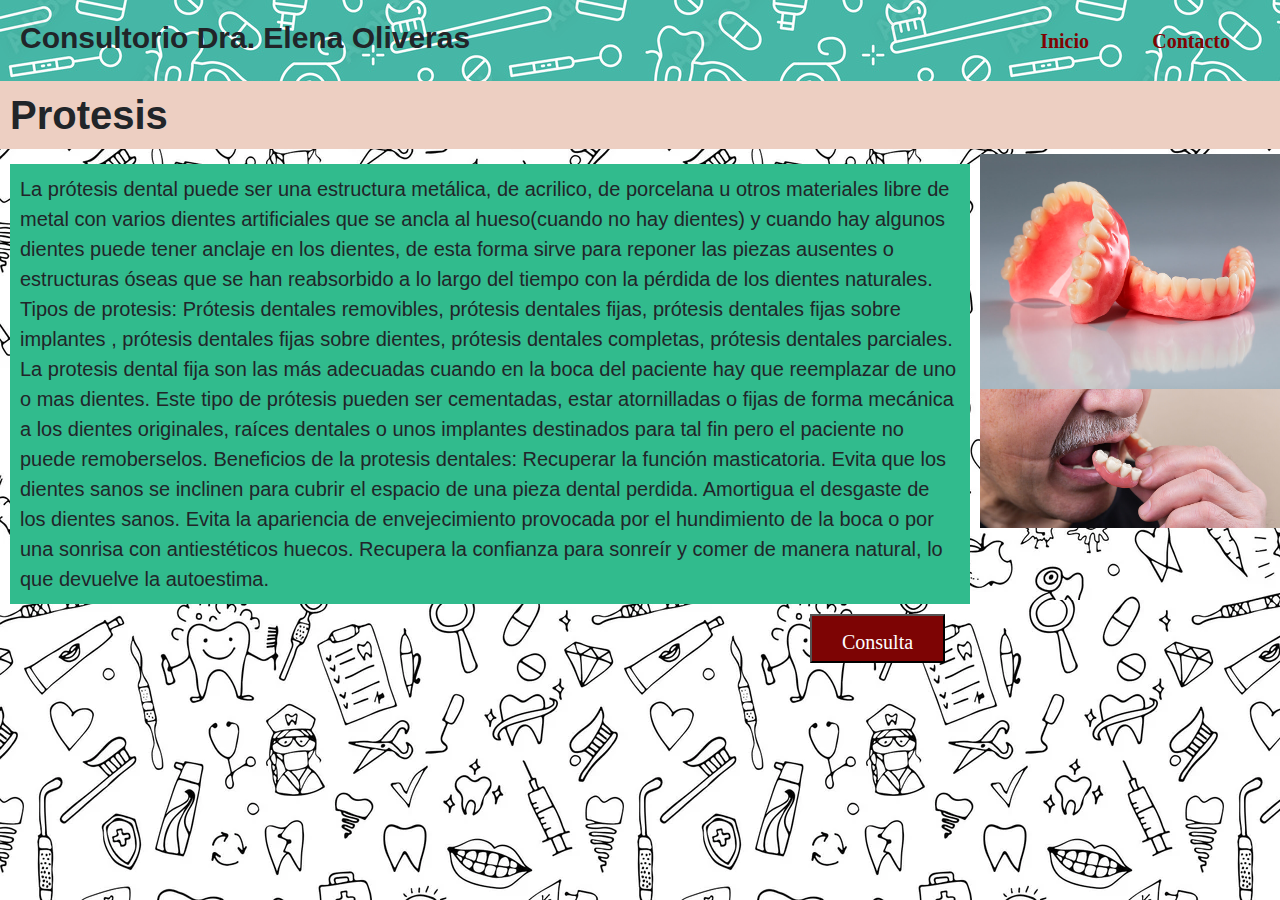
<file: paginas/Protesis.html>
<!DOCTYPE html>
<html lang="es">
    <head>
        <meta charset="UTF-8">

        <meta http-equiv="X-UA-Compatible" content="IE=edge">

        <meta name="viewport" content="width=device-width, initial-scale=1.0">

        <title>Protesis</title>

        <link rel="shortcut icon" href="../imagenes/ultimo icono diente.png" type="image/x-icon">
        <link rel="stylesheet" href="../css/bootstrap.min.css">
        <link rel="stylesheet" href="../css/estilos.css">

        <meta name="description" content="Hacemos Todas las especialidades y mejores protesis odontológicas.
        Visita a la Odontologa Elena Oliveras Agost y Tene Tu Sonrisa Ideal.
        Somos de Cordoba Villa Allende.Saca Tu Turno en Segundos">
        <meta name="keywords" content="pagina odontologia, diente, odontologia
        boca, sonrisa, doctora, odontologa, Cordoba, Villa Allende, Polideportivo,
        lugar odontologico, implantes, protesis, odontopedriatria">
    </head>

    <body class="body-2">

        <header >

            <div class="h2-1">

                <h2 class="drainicio2">Consultorio 
                Dra. Elena Oliveras
                </h2>
    
            </div>

            <nav class="nav1">

                <a href="../index.html"> Inicio</a>

                <a href="../paginas/contacto.html">Contacto</a>

            </nav>

            <nav class="navbar navbar-expand-lg bg-body-tertiary">
                <div class="container-fluid">
                <h2 class="navbar-brand" >Dra. Elena Oliveras</a>
                <button class="navbar-toggler" type="button" data-bs-toggle="collapse" data-bs-target="#navbarNavAltMarkup" aria-controls="navbarNavAltMarkup" aria-expanded="false" aria-label="Toggle navigation">
                    <span class="navbar-toggler-icon"></span>
                </button>
                <div class="collapse navbar-collapse" id="navbarNavAltMarkup">
                    <div class="navbar-nav">
                        <a class="nav-link"href="../index.html">Inicio</a>
                        <a class="nav-link" href="../paginas/contacto.html">Contacto</a>
                    </div>
                </div>
                </div>
            </nav>
            
        </header>

    
    
    <main class="main3">


                <h1 class="h1-protesis">
                    Protesis
                </h1>

        <article class="protesis">

                <p class="pProtesis">
                La prótesis dental puede ser una estructura metálica, de acrilico, de porcelana u otros materiales libre de metal con varios
                dientes artificiales que se ancla al hueso(cuando no hay dientes) y cuando hay algunos dientes puede tener anclaje en los dientes, de esta forma sirve
                para reponer las piezas ausentes o estructuras óseas
                que se han reabsorbido a lo largo del tiempo con la
                pérdida de los dientes naturales.

                Tipos de protesis:
                Prótesis dentales removibles, prótesis dentales fijas, prótesis dentales fijas sobre implantes
                , prótesis dentales fijas sobre dientes, prótesis dentales completas,
                prótesis dentales parciales.
            
                La protesis dental fija son las más adecuadas cuando en la boca
                del paciente hay que reemplazar de uno o mas dientes. 
                Este tipo de prótesis pueden ser cementadas, estar atornilladas
                o fijas de forma mecánica a los dientes originales, raíces dentales
                o unos implantes destinados para tal fin pero el paciente no puede remoberselos.

                Beneficios de la protesis dentales:
                 Recuperar la función masticatoria. 
                 Evita que los dientes sanos  se inclinen para cubrir el espacio de una pieza dental perdida.
                 Amortigua el desgaste de los dientes sanos. 
                 Evita la apariencia de envejecimiento provocada por el hundimiento de la boca o por una sonrisa con antiestéticos huecos.
                 Recupera la confianza para sonreír y comer de manera natural, lo que devuelve la autoestima.
            

                </p>

            <div class="imgprotesis">

                    <img src="../imagenes/protesis 1.jpg" alt="imagenes Protesis en Villa Allende" class="img1prot">
                
                <div class="imgprotesis2">

                    <img src="../imagenes/Protesis 2.jpg" alt="imagenes Protesis en Villa Allende" class="img2prot">
                </div>
            </div>

        </article>

    </main>

    <footer>

        <button class="botonconsulta3"><a class="consulta" href="../paginas/contacto.html">Consulta</a></button>
    
    </footer>


    <script src="../js/bootstrap.min.js"></script>

</body>
</html>
</file>
<file: css/estilos.css>
/* Mixins */
/* Grids*/
/* Implantes*/
.ContenedorTotal {
  display: grid;
  grid-template-columns: 1fr;
  grid-template-rows: 0.1fr 1fr 1fr;
  grid-template-areas: " header" " main" "footer ";
}

.header {
  grid-area: header;
}

.main {
  grid-area: main;
}

.botonconsulta1 {
  grid-area: footer;
}

/* Protesis*/
.ContenedorTotal3 {
  display: grid;
  grid-template-columns: 1fr;
  grid-template-rows: 0.1fr 1fr 1fr;
  grid-template-areas: " header" " main" "footer ";
}

.header3 {
  grid-area: header;
}

.main3 {
  grid-area: main;
}

.botonconsulta3 {
  grid-area: footer;
}

/* Odontopedriatria */
.ContenedorTotal2 {
  display: grid;
  grid-template-columns: 1fr;
  grid-template-rows: 0.1fr 1fr 1fr;
  grid-template-areas: " header" " main" "footer ";
}

.header2 {
  grid-area: header;
}

.main {
  grid-area: main;
}

.botonconsulta2 {
  grid-area: footer;
}

* {
  margin: 0;
  padding: 0;
}

html {
  font-size: 62.5%;
}

body {
  background-image: url(../imagenes/fondobody.avif);
}

header {
  display: flex;
  align-items: center;
  padding: 1rem;
  background-image: url(../imagenes/fondo\ header.jpg);
  justify-content: space-between;
}

nav {
  padding: 1rem;
}

section {
  margin: 1rem;
  padding: 1rem;
}

h1 {
  font-size: 40px;
  font-family: "Segoe UI", Tahoma, Geneva, Verdana, sans-serif;
  font-weight: bold;
  padding: 1rem;
}

h2 {
  font-size: 30px;
  font-family: "Segoe UI", Tahoma, Geneva, Verdana, sans-serif;
  font-weight: bold;
  padding: 1rem;
  background-color: rgb(121, 199, 170);
}

h3 {
  font-size: 20px;
  font-weight: bolder;
  font-family: "Segoe UI", Tahoma, Geneva, Verdana, sans-serif;
  background-color: rgb(121, 199, 170);
  padding: 1rem;
  display: inline-block;
}

h4 {
  font-size: 20px;
  font-weight: bolder;
}

p {
  font-family: "Franklin Gothic Medium", "Arial Narrow", Arial, sans-serif;
  font-size: 20px;
  padding: 1rem;
  display: flex;
  background-color: rgb(49, 187, 141);
  margin: 1rem;
}

a {
  color: rgb(128, 4, 4);
  font-family: Georgia, "Times New Roman", Times, serif;
  font-size: 20px;
  text-decoration: none;
  padding: 2rem;
  font-weight: bold;
  margin: 1rem;
}

button {
  font-size: 3rem;
  background-color: rgb(125, 4, 4);
  margin-left: 81rem;
}

li {
  font-size: 20px;
  font-family: Georgia, "Times New Roman", Times, serif;
  padding: 1rem;
  font-weight: bold;
  display: flex;
}

iframe {
  display: inline;
}

label {
  font-size: 20px;
  font-weight: bold;
  font-family: system-ui, -apple-system, BlinkMacSystemFont, "Segoe UI", Roboto, Oxygen, Ubuntu, Cantarell, "Open Sans", "Helvetica Neue", sans-serif;
  background-color: rgb(121, 199, 170);
}

.navbar {
  display: none;
}

.consulta {
  color: white;
  font-weight: normal;
  text-decoration: none;
}

/*Inicio*/
.drainicio {
  background: none;
}

.drainicio2 {
  background: none;
}

.consultorio {
  display: flex;
}
.consultorio .contenidoconsultorio {
  padding-top: 7rem;
}
.consultorio .imagenconsul {
  width: 40rem;
  height: height;
  display: flex;
  padding: 3rem;
}

.equipoodontologico {
  display: flex;
}

.especialidades {
  display: flex;
  justify-content: start;
}
.especialidades .imgespecialidades {
  flex-wrap: wrap;
  justify-content: start;
}
.especialidades .imgespecialidades .implantesinicio {
  padding-top: 3rem;
  margin-left: 35rem;
}
.especialidades .imgespecialidades .implantesinicio .imgimplantesinicio {
  width: 10rem;
  height: 10rem;
}
.especialidades .imgespecialidades .implantesinicio .imgimplantesinicio:hover {
  transform: scale(1.2);
}
.especialidades .imgespecialidades .protesisinicio {
  padding-top: 3rem;
  margin-left: 35rem;
}
.especialidades .imgespecialidades .protesisinicio .imgprotesisinicio {
  width: 10rem;
  height: height;
}
.especialidades .imgespecialidades .protesisinicio .imgprotesisinicio:hover {
  transform: scale(1.2);
}
.especialidades .imgespecialidades .odontopedriatriainicio {
  padding-top: 3rem;
  margin-left: 35rem;
}
.especialidades .imgespecialidades .odontopedriatriainicio .imgodontopedriatriainicio {
  width: 11rem;
  height: height;
}
.especialidades .imgespecialidades .odontopedriatriainicio .imgodontopedriatriainicio:hover {
  transform: scale(1.2);
}

.botoninicioconsulta {
  margin-left: 20rem;
}

/* Implantes */
.body-1 {
  background-image: url(../imagenes/medical-pattern-.avif);
}

.h1-implantes {
  font-size: 4rem;
  background-color: rgb(231, 231, 231);
}

.implantes {
  display: flex;
}
.implantes .imgimplantes {
  width: 30rem;
  height: height;
}
.implantes .imgimplantes .img1impl {
  width: 30rem;
  height: height;
}
.implantes .imgimplantes .img2impl {
  width: 30rem;
  height: height;
}

.botonconsulta1 {
  margin-left: 75rem;
}

/* Protesis*/
.body-2 {
  background-image: url(../imagenes/fondo\ 4.jpg);
}

.h1-protesis {
  background-color: rgb(237, 207, 194);
}

.protesis {
  display: flex;
}
.protesis .pProtesis {
  font-size: 20px;
}
.protesis .imgprotesis {
  width: 30rem;
  height: height;
}
.protesis .imgprotesis .img1prot {
  width: 30rem;
  height: height;
}
.protesis .imgprotesis .img2prot {
  width: 30rem;
  height: height;
}

/* Odontopedriatria */
.h1-odontopedriatria {
  background-color: rgb(176, 212, 253);
}

.odontopedriatria {
  display: flex;
}
.odontopedriatria .imgodontopedriatria {
  width: 30rem;
  height: height;
}
.odontopedriatria .imgodontopedriatria .img1odon {
  width: 30rem;
  height: height;
}
.odontopedriatria .imgodontopedriatria .img2odon {
  width: 30rem;
  height: height;
}

.fondoodontopedriatria {
  background-image: url(../imagenes/fondo\ 3.jpg);
}

/* Contacto */
.h1-contacto {
  background-color: white;
}

.contacto {
  display: flex;
}
.contacto .generallabel {
  padding-right: 5rem;
}
.contacto .generallabel .form-control {
  font-size: 1.5rem;
  font-family: "Times New Roman", Times, serif;
}
.contacto .generallabel .boton-enviar {
  font-size: 20px;
  padding: 0.5rem 2rem 0.5rem 2rem;
  margin-left: 17rem;
  background-color: rgb(3, 65, 42);
  font-weight: 800;
  border: 2rem;
}

/* Media queris*/
@media screen and (max-width: 768px) {
  header {
    display: flex;
    align-items: center;
    justify-content: space-between;
  }
  .navbar {
    display: none;
  }
  .nav-equipoodontologia {
    display: none;
  }
  .nav-especialidades {
    display: none;
  }
  /* Inicio*/
  .consultorio .contenidoconsultorio {
    padding-top: 1rem;
  }
  .consultorio .imagenconsul {
    width: 100%;
    padding-right: 4rem;
  }
  .equipoodontologico {
    display: block;
  }
  .equipoodontologico p {
    font-size: 20px;
  }
  .implantesinicio h2 {
    font-size: 20px;
    margin-right: 11rem;
  }
  .implantesinicio .imgimplantesinicio {
    width: 11rem;
    height: height;
  }
  .protesisinicio h2 {
    font-size: 20px;
    margin-right: 11rem;
  }
  .protesisinicio .imgprotesisinicio {
    width: 11rem;
    height: height;
  }
  .odontopedriatriainicio h2 {
    font-size: 20px;
    margin-right: 5rem;
  }
  .odontopedriatriainicio .imgodontopedriatriainicio {
    width: 11rem;
    height: height;
  }
  /* Implantes */
  .implantes p {
    font-size: 1.5rem;
    font-weight: 600;
  }
  .botonconsulta1 {
    margin-left: 50rem;
  }
  /* Protesis*/
  .pProtesis {
    font-size: 20px;
    font-weight: 600;
  }
  .img1prot {
    width: 25rem;
    height: height;
  }
  .img2prot {
    width: 25rem;
    height: height;
  }
  .botonconsulta3 {
    margin-left: 50rem;
  }
  /* Odontopedriatria */
  .odontopedriatria p {
    font-size: 1.5rem;
    font-weight: 600;
  }
  .odontopedriatria .img1odon {
    height: 28rem;
    padding: 1rem;
  }
  .odontopedriatria .img2odon {
    height: 28rem;
    padding: 1rem;
  }
  .botonconsulta2 {
    margin-left: 50rem;
  }
  /* Contacto */
  .contacto {
    display: block;
  }
  .contacto .contacto-ubicacion {
    width: 100%;
  }
  .contacto .boton-enviar {
    margin-left: 85%;
  }
}
@media screen and (max-width: 500px) {
  header {
    background-image: url(/imagenes/fondoprotesis.avif);
  }
  il {
    padding: 0.5rem;
  }
  footer {
    display: block;
  }
  .h2-1 {
    display: none;
  }
  .nav1 {
    display: none;
  }
  .navbar {
    display: flex;
    background-image: url(../imagenes/fondo\ header.jpg);
    width: 100%;
  }
  .navbar .navbar-brand {
    background: none;
    font-size: 20px;
  }
  .navbar .navbar-toggler {
    background-color: rgb(55, 163, 163);
    margin-left: 5rem;
  }
  .navbar .nav-link {
    font-size: 1.6rem;
    font-weight: bolder;
  }
  /* Pagina inicio*/
  .consultorio {
    display: block;
  }
  .consultorio .imagenconsul {
    width: 100%;
    height: height;
  }
  .especialidades {
    display: inline-block;
  }
  .especialidades .implantesinicio {
    margin-left: -35rem;
  }
  .especialidades .implantesinicio .imgimplantesinicio {
    width: 9rem;
    height: height;
  }
  .especialidades .protesisinicio {
    margin-left: -35rem;
  }
  .especialidades .protesisinicio .imgprotesisinicio {
    width: 9rem;
    height: height;
  }
  .especialidades .odontopedriatriainicio {
    margin-left: -35rem;
    margin-bottom: 3rem;
  }
  .especialidades .odontopedriatriainicio .imgodontopedriatriainicio {
    width: 9rem;
    height: height;
  }
  .botoninicioconsulta {
    margin-left: 10rem;
  }
  .volver-arriba {
    display: none;
  }
  /* Pagina Implantes*/
  .implantes {
    display: block;
  }
  .implantes .imgimplantes {
    padding: 1rem;
  }
  .implantes .imgimplantes .img1impl {
    width: 25rem;
    height: height;
  }
  .implantes .imgimplantes .img2impl {
    padding-top: 1rem;
    width: 25rem;
    height: height;
  }
  .botonconsulta1 {
    margin-left: 15rem;
  }
  /* Pagina Protesis*/
  .protesis {
    display: block;
  }
  .protesis .imgprotesis {
    width: 25rem;
    height: height;
    padding: 1rem;
  }
  .protesis .imgprotesis .imgprotesis2 {
    padding-top: 1rem;
  }
  .botonconsulta3 {
    margin-left: 12rem;
  }
  /* Pagina Odontopedriatria*/
  .odontopedriatria {
    display: block;
  }
  .odontopedriatria .img1odon {
    width: 25rem;
    height: height;
    padding: 1rem;
  }
  .odontopedriatria .img2odon {
    padding-top: 1rem;
    width: 25rem;
    height: height;
  }
  .botonconsulta2 {
    margin-left: 12rem;
  }
  /* Pagina Contacto*/
  .contacto {
    display: block;
  }
  .contacto .botonenviar {
    padding-left: 10rem;
  }
  .contacto .contacto-ubicacion {
    width: 100%;
    height: height;
  }
}

/*# sourceMappingURL=estilos.css.map */
</file>
